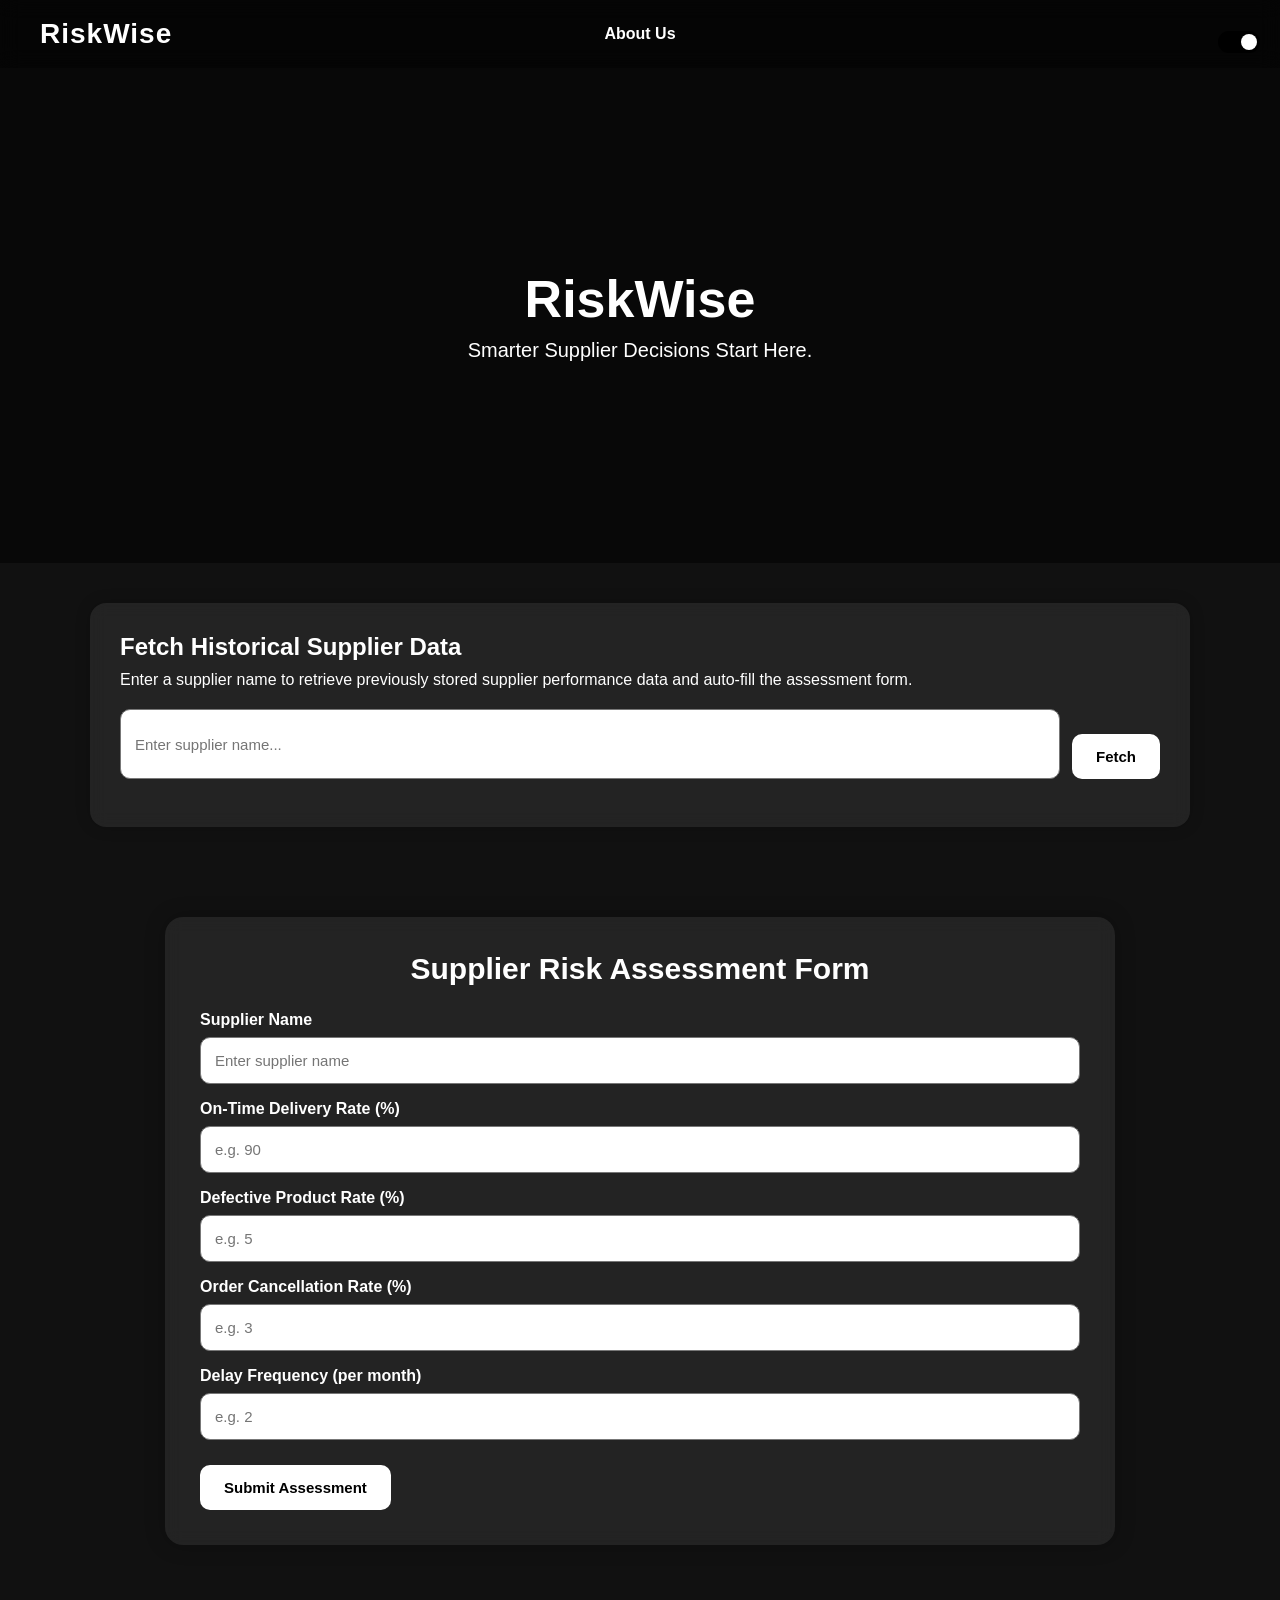
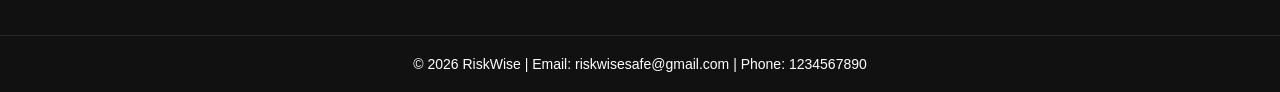
<file: index.html>
<!DOCTYPE html>
<html lang="en">
<head>
  <meta charset="UTF-8" />
  <meta name="viewport" content="width=device-width, initial-scale=1.0"/>
  <title>RiskWise</title>
  <link rel="stylesheet" href="style.css" />
</head>
<body class="dark-theme">

  <!-- Theme Toggle -->
  <div class="theme-toggle">
    <label class="switch">
      <input type="checkbox" id="themeSwitch" checked>
      <span class="slider"></span>
    </label>
  </div>

  <!-- Navbar -->
  <nav class="navbar">
    <div class="logo">RiskWise</div>
    <div class="nav-center">
      <a href="about.html">About Us</a>
    </div>
    <div class="nav-spacer"></div>
  </nav>

  <!-- Hero Section -->
  <header class="hero">
    <div class="overlay"></div>
    <div class="hero-content">
      <h1>RiskWise</h1>
      <p>Smarter Supplier Decisions Start Here.</p>
    </div>
  </header>

  <!-- Historical Data Fetch Section -->
  <section class="historical-bar">
    <div class="historical-card">
      <h2>Fetch Historical Supplier Data</h2>
      <p>Enter a supplier name to retrieve previously stored supplier performance data and auto-fill the assessment form.</p>

      <div class="history-bar">
        <input type="text" id="historyName" placeholder="Enter supplier name..." />
        <button type="button" onclick="fetchHistoricalData()">Fetch</button>
      </div>

      <div id="historyResult"></div>
    </div>
  </section>

  <!-- Main Form -->
  <main class="form-section">
    <div class="container">
      <h2>Supplier Risk Assessment Form</h2>

      <label for="name">Supplier Name</label>
      <input type="text" id="name" placeholder="Enter supplier name">

      <label for="delivery">On-Time Delivery Rate (%)</label>
      <input type="number" id="delivery" min="0" max="100" placeholder="e.g. 90">

      <label for="defect">Defective Product Rate (%)</label>
      <input type="number" id="defect" min="0" max="100" placeholder="e.g. 5">

      <label for="cancel">Order Cancellation Rate (%)</label>
      <input type="number" id="cancel" min="0" max="100" placeholder="e.g. 3">

      <label for="delay">Delay Frequency (per month)</label>
      <input type="number" id="delay" min="0" placeholder="e.g. 2">

      <button onclick="calculateRisk()">Submit Assessment</button>
    </div>
  </main>

  <footer class="footer">
    <p>© 2026 RiskWise | Email: riskwisesafe@gmail.com | Phone: 1234567890</p>
  </footer>

  <script src="script.js"></script>
</body>
</html>
</file>
<file: style.css>
* {
  margin: 0;
  padding: 0;
  box-sizing: border-box;
  font-family: Arial, sans-serif;
}

body {
  transition: all 0.3s ease;
}

/* Themes */
.dark-theme {
  background: #111;
  color: #fff;
}

.light-theme {
  background: #f5f5f5;
  color: #111;
}

/* Theme Toggle */
.theme-toggle {
  position: fixed;
  top: 15px;
  right: 20px;
  z-index: 999;
}

.switch {
  position: relative;
  display: inline-block;
  width: 42px;
  height: 22px;
}

.switch input {
  opacity: 0;
  width: 0;
  height: 0;
}

.slider {
  position: absolute;
  cursor: pointer;
  background-color: #888;
  border-radius: 34px;
  top: 0;
  left: 0;
  right: 0;
  bottom: 0;
  transition: 0.4s;
}

.slider:before {
  position: absolute;
  content: "";
  height: 16px;
  width: 16px;
  left: 3px;
  bottom: 3px;
  background-color: white;
  border-radius: 50%;
  transition: 0.4s;
}

input:checked + .slider {
  background-color: #000;
}

input:checked + .slider:before {
  transform: translateX(20px);
}

/* Navbar */
.navbar {
  display: flex;
  justify-content: space-between;
  align-items: center;
  padding: 18px 40px;
  position: sticky;
  top: 0;
  z-index: 100;
  backdrop-filter: blur(10px);
  background: rgba(0, 0, 0, 0.7);
}

.light-theme .navbar {
  background: rgba(255, 255, 255, 0.9);
}

.logo {
  font-size: 28px;
  font-weight: bold;
  letter-spacing: 1px;
}

.nav-links a {
  text-decoration: none;
  color: inherit;
  margin-left: 20px;
  font-weight: bold;
}

/* Hero Sections */
.hero,
.about-hero,
.result-hero {
  position: relative;
  height: 55vh;
  background-size: cover;
  background-position: center;
  display: flex;
  align-items: center;
  justify-content: center;
  text-align: center;
  padding: 20px;
}

.hero {
  background-image: url('https://images.unsplash.com/photo-1454165804606-c3d57bc86b40?auto=format&fit=crop&w=1600&q=80');
}

.about-hero {
  background-image: url('https://images.unsplash.com/photo-1520607162513-77705c0f0d4a?auto=format&fit=crop&w=1600&q=80');
}

.result-hero {
  background-image: url('https://images.unsplash.com/photo-1551288049-bebda4e38f71?auto=format&fit=crop&w=1600&q=80');
}

.overlay {
  position: absolute;
  inset: 0;
  background: rgba(0,0,0,0.55);
}

.hero-content,
.about-content {
  position: relative;
  z-index: 2;
}

.hero-content h1,
.about-content h1 {
  font-size: 52px;
  margin-bottom: 10px;
}

.hero-content p,
.about-content p {
  font-size: 20px;
}

/* Historical Data */
.historical-bar {
  padding: 40px 20px;
}

.historical-card {
  max-width: 1100px;
  margin: auto;
  padding: 30px;
  border-radius: 16px;
  background: rgba(255,255,255,0.08);
  backdrop-filter: blur(8px);
  box-shadow: 0 0 15px rgba(0,0,0,0.2);
}

.light-theme .historical-card,
.light-theme .container,
.light-theme .about-card,
.light-theme .result-card {
  background: #fff;
}

.historical-card h2 {
  margin-bottom: 10px;
}

.history-stats {
  display: grid;
  grid-template-columns: repeat(auto-fit, minmax(180px, 1fr));
  gap: 15px;
  margin-top: 20px;
}

.stat-box {
  padding: 20px;
  border-radius: 12px;
  text-align: center;
  background: rgba(255,255,255,0.06);
}

.light-theme .stat-box {
  background: #f1f1f1;
}

.stat-box h3 {
  font-size: 28px;
  margin-bottom: 8px;
}

/* Form Section */
.form-section,
.about-section,
.result-section {
  padding: 50px 20px;
}

.container,
.about-card,
.result-card {
  max-width: 950px;
  margin: auto;
  padding: 35px;
  border-radius: 18px;
  background: rgba(255,255,255,0.08);
  backdrop-filter: blur(8px);
  box-shadow: 0 0 20px rgba(0,0,0,0.25);
}

.container h2,
.result-card h2 {
  text-align: center;
  margin-bottom: 25px;
  font-size: 30px;
}

label {
  display: block;
  margin-top: 16px;
  margin-bottom: 8px;
  font-weight: bold;
}

input {
  width: 100%;
  padding: 14px;
  border-radius: 10px;
  border: 1px solid #777;
  outline: none;
  font-size: 15px;
}

button,
.back-btn {
  margin-top: 25px;
  padding: 14px 24px;
  border: none;
  border-radius: 10px;
  cursor: pointer;
  font-size: 15px;
  font-weight: bold;
  text-decoration: none;
  display: inline-block;
}

.dark-theme button,
.dark-theme .back-btn {
  background: #fff;
  color: #000;
}

.light-theme button,
.light-theme .back-btn {
  background: #111;
  color: #fff;
}

button:hover,
.back-btn:hover {
  opacity: 0.9;
}

/* About */
.about-card {
  display: grid;
  grid-template-columns: 1fr 1.2fr;
  gap: 30px;
  align-items: center;
}

.about-card img {
  width: 100%;
  border-radius: 14px;
  object-fit: cover;
}

.about-text h2 {
  margin-bottom: 15px;
  font-size: 28px;
}

.about-text p {
  margin-bottom: 14px;
  line-height: 1.7;
}

/* Result */
.result-page {
  min-height: 100vh;
}

#resultContent p {
  margin: 12px 0;
  line-height: 1.6;
  font-size: 17px;
}

.score {
  font-size: 24px;
  margin-top: 10px;
}

.level {
  font-size: 22px;
}

.description {
  margin-top: 15px;
}

.result-buttons {
  margin-top: 25px;
  display: flex;
  gap: 15px;
  flex-wrap: wrap;
}

/* Footer */
.footer {
  text-align: center;
  padding: 20px;
  margin-top: 40px;
  font-size: 14px;
  border-top: 1px solid rgba(255,255,255,0.1);
}

.light-theme .footer {
  border-top: 1px solid rgba(0,0,0,0.1);
}

/* Responsive */
@media (max-width: 768px) {
  .about-card {
    grid-template-columns: 1fr;
  }

  .hero-content h1,
  .about-content h1 {
    font-size: 38px;
  }

  .hero-content p,
  .about-content p {
    font-size: 16px;
  }

  .navbar {
    padding: 16px 20px;
  }

  .logo {
    font-size: 24px;
  }
}
/* Navbar center layout */
.navbar {
  display: grid;
  grid-template-columns: 1fr auto 1fr;
  align-items: center;
}

.logo {
  justify-self: start;
}

.nav-center {
  justify-self: center;
}

.nav-center a {
  text-decoration: none;
  color: inherit;
  font-weight: bold;
  font-size: 16px;
}

.nav-spacer {
  justify-self: end;
}

/* Historical Fetch Section */
.history-bar {
  display: flex;
  gap: 12px;
  margin-top: 20px;
  flex-wrap: wrap;
}

.history-bar input {
  flex: 1;
  min-width: 250px;
}

#historyResult {
  margin-top: 18px;
}

.history-success,
.history-message {
  padding: 15px;
  border-radius: 12px;
  font-size: 15px;
  line-height: 1.6;
}

.history-success {
  background: rgba(255, 255, 255, 0.08);
  border-left: 4px solid #aaa;
}

.history-message.error {
  background: rgba(255, 255, 255, 0.06);
  border-left: 4px solid #666;
}

.light-theme .history-success,
.light-theme .history-message.error {
  background: #f1f1f1;
}
</file>
